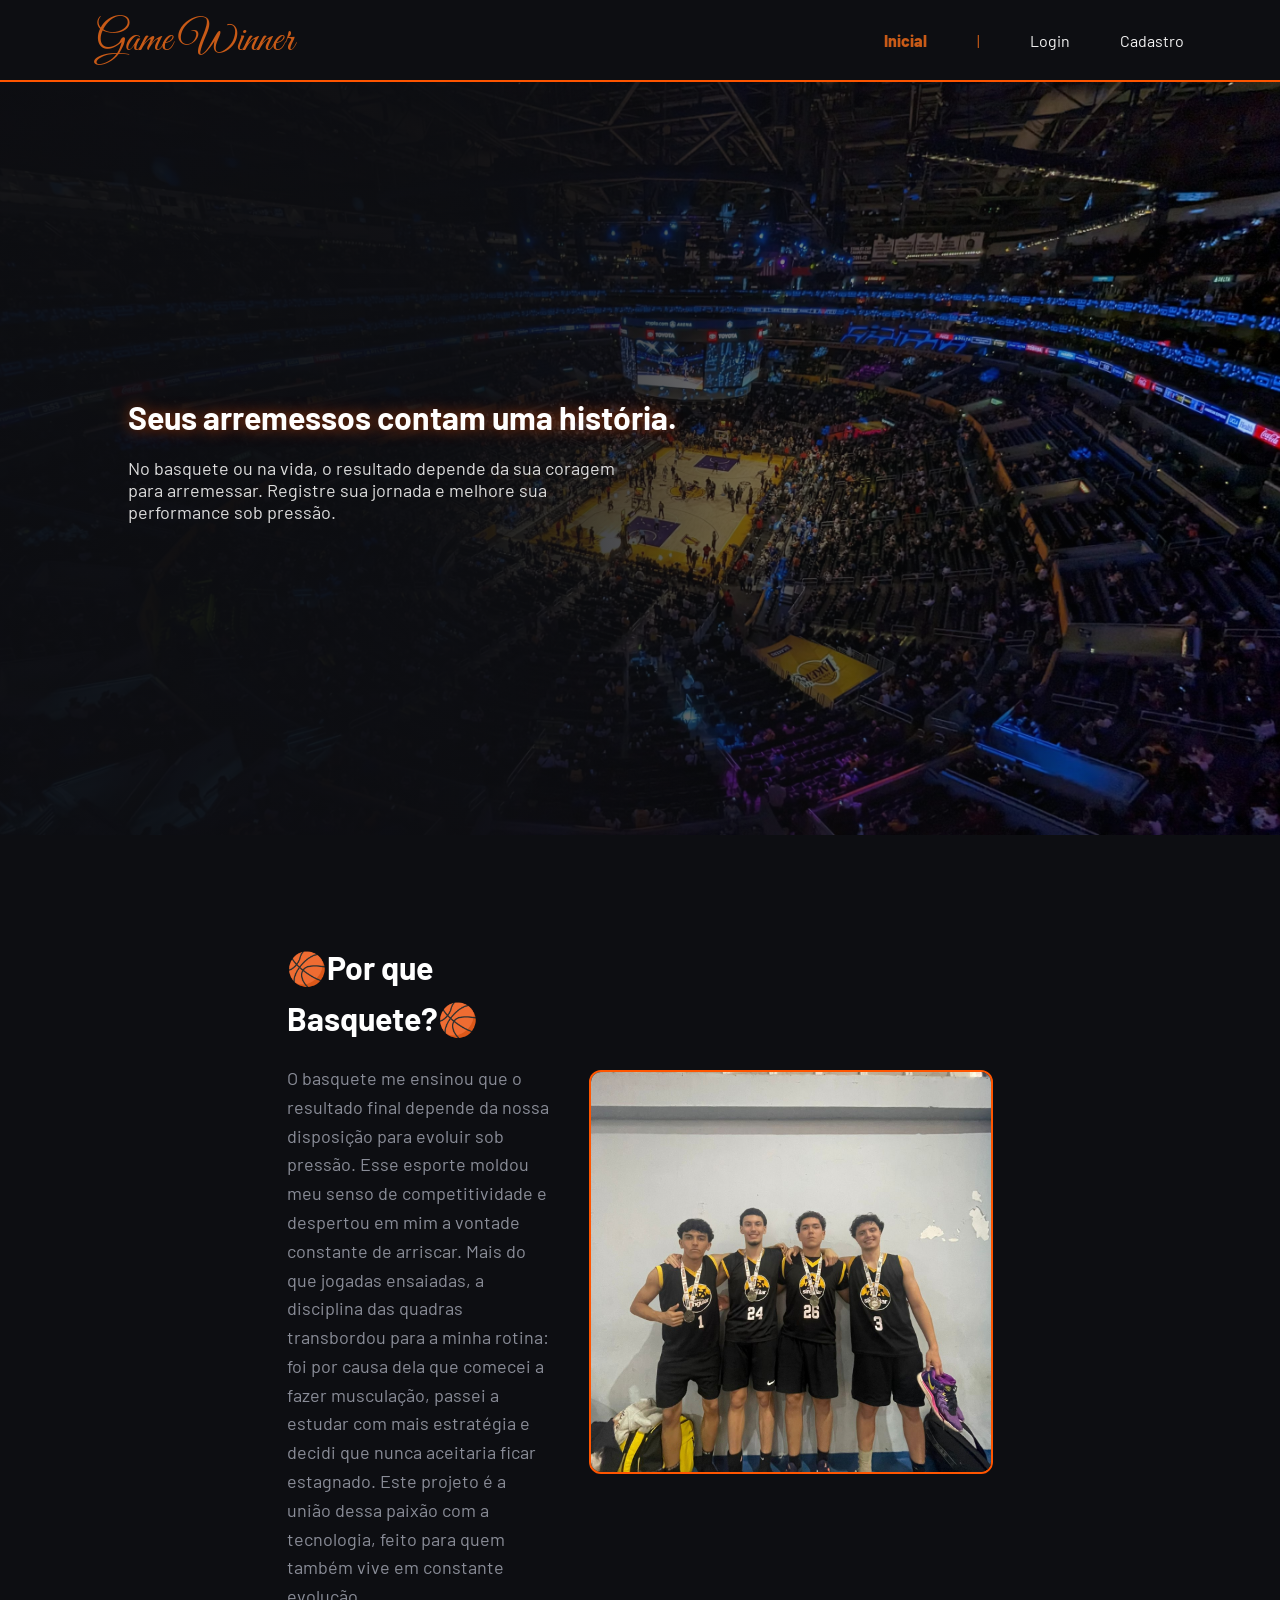
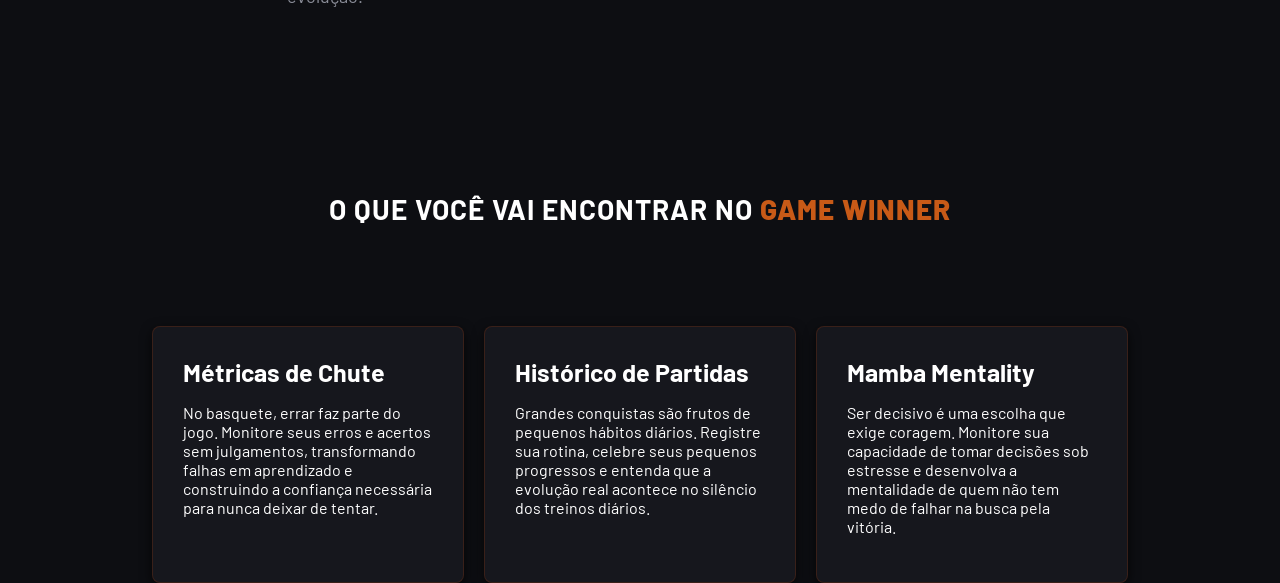
<file: web-data-viz/public/index.html>
<!doctype html>
<html lang="en">
  <head>
    <meta charset="UTF-8" />
    <meta http-equiv="X-UA-Compatible" content="IE=edge" />
    <meta name="viewport" content="width=device-width, initial-scale=1.0" />

    <title>Game Winner | Página Inicial</title>

    <script src="./js/sessao.js"></script>

    <link href="https://fonts.googleapis.com/css2?family=Great+Vibes&display=swap" rel="stylesheet">
    <link rel="stylesheet" href="./css/estilo.css" />
    <link rel="icon" href="./assets/icon/favicon2.ico" />
    <link rel="preconnect" href="https://fonts.gstatic.com" />
  </head>

  <body>
    <div class="header">
      <div class="container">
        <h1 class="titulo">Game Winner</h1>
        <ul class="navbar">
          <li class="agora">
            <span href="#">Inicial</span>
          </li>
          <li>|</li>
          <li>
            <a href="login.html">Login</a>
          </li>
          <li>
            <a href="cadastro.html">Cadastro</a>
          </li>
        </ul>
      </div>
    </div>

    <div class="banner banner-principal">
      <div class="banner-conteudo">
        <h1>Seus arremessos contam uma história.</h1>
        <p>
          No basquete ou na vida, o resultado depende da sua coragem para
          arremessar. Registre sua jornada e melhore sua performance sob
          pressão.
        </p>
      </div>
    </div>

    <div class="secao-sobre">
      <div class="container">
        <div class="sobre-conteudo">
          <div class="sobre-texto">
            <h2>🏀Por que Basquete?🏀</h2>
            <p>
              O basquete me ensinou que o resultado final depende da nossa
              disposição para evoluir sob pressão. Esse esporte moldou meu senso
              de competitividade e despertou em mim a vontade constante de
              arriscar. Mais do que jogadas ensaiadas, a disciplina das quadras
              transbordou para a minha rotina: foi por causa dela que comecei a
              fazer musculação, passei a estudar com mais estratégia e decidi
              que nunca aceitaria ficar estagnado. Este projeto é a união dessa
              paixão com a tecnologia, feito para quem também vive em constante
              evolução.
            </p>
          </div>
          <div>
            <div class="placeholder-foto">
              <img
                src="./assets/imgs/eu_baska.png"
                alt="Minha Foto"
                class="foto-perfil"
              />
            </div>
          </div>
        </div>
      </div>
    </div>

    <div class="secao-recursos">
        <h2 class="titulo-secao">O que você vai encontrar no <span class="agora">Game Winner</span> </h2>
        

        <div class="cards-container"></div>
    </div>

    <div class="cards-container">
      <div class="card card-home">
        <h2>Métricas de Chute</h2>
        <p>
          No basquete, errar faz parte do jogo. Monitore seus erros e acertos
          sem julgamentos, transformando falhas em aprendizado e construindo a
          confiança necessária para nunca deixar de tentar.
        </p>
      </div>

      <div class="card card-home">
        <h2>Histórico de Partidas</h2>
        <p>
          Grandes conquistas são frutos de pequenos hábitos diários. Registre
          sua rotina, celebre seus pequenos progressos e entenda que a evolução
          real acontece no silêncio dos treinos diários.
        </p>
      </div>

      <div class="card card-home">
        <h2>Mamba Mentality</h2>
        <p>
          Ser decisivo é uma escolha que exige coragem. Monitore sua capacidade
          de tomar decisões sob estresse e desenvolva a mentalidade de quem não
          tem medo de falhar na busca pela vitória.
        </p>
      </div>
    </div>
  </body>
</html>
</file>
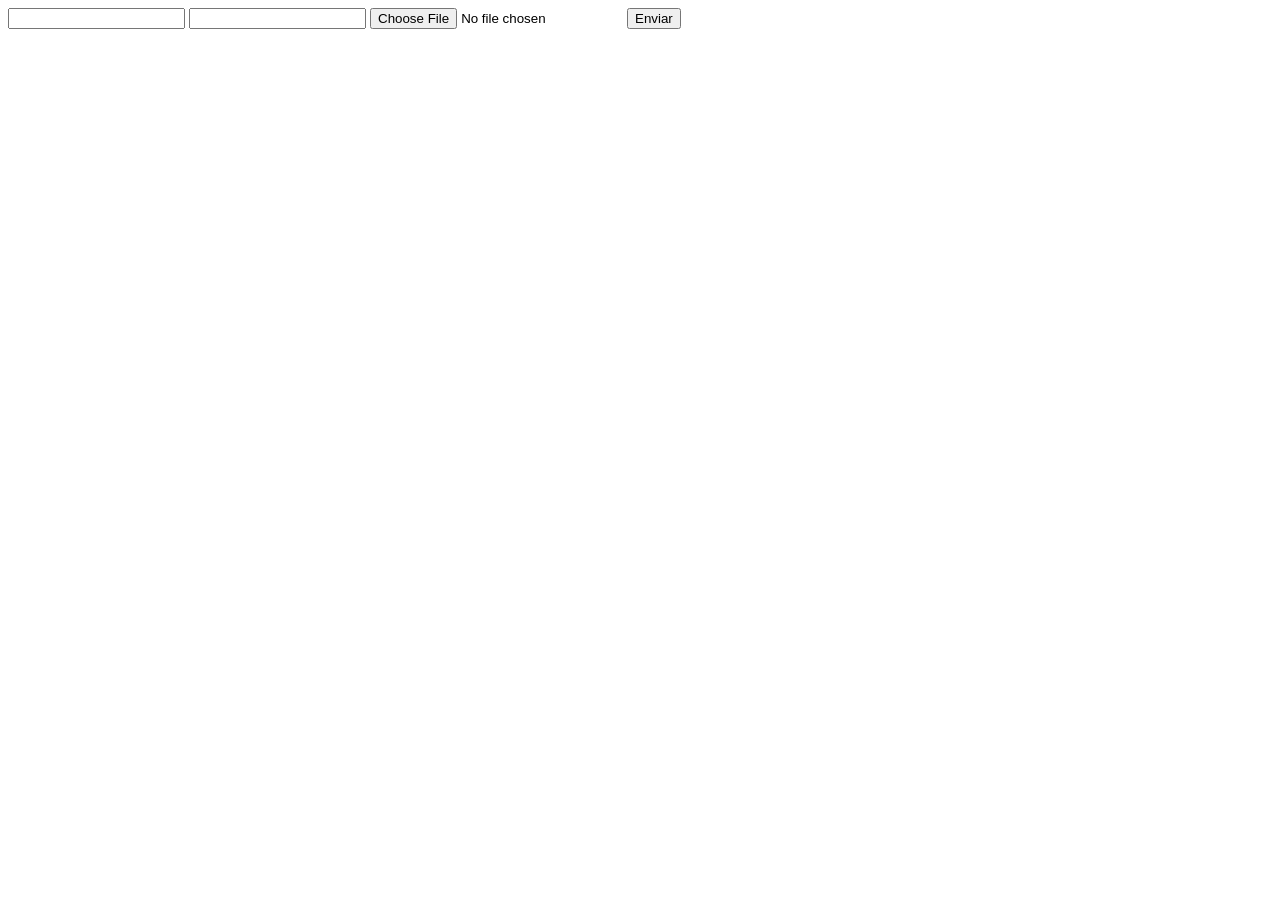
<file: web-data-viz/DOCUMENTOS_DE_APOIO/exemplo_de_upload_de_arquivo/public/index.html>
<!DOCTYPE html>
<html lang="en">

<head>
  <meta charset="UTF-8">
  <meta http-equiv="X-UA-Compatible" content="IE=edge">
  <meta name="viewport" content="width=device-width, initial-scale=1.0">
  <title>Upload</title>
</head>

<body>

  <div>
    <input name="nome" id="nome" type="text" />
    <input name="email" id="email" type="url" />
    <input name="foto" id="foto" type="file" />
    <button onclick="enviar()">Enviar</button>
  </div>

  <div id="container"></div>
</body>

</html>

<script>
  function enviar() {
    const formData = new FormData();
    formData.append('foto', foto.files[0])
    formData.append('nome', nome.value)
    formData.append('email', email.value)

    fetch("/usuarios/cadastro", {
      method: "POST",
      body: formData
    })
      .then(res => {
        window.location = "./perfil.html"
      })
      .catch(err => {
        console.log(err);
      })
  }
</script>
</file>
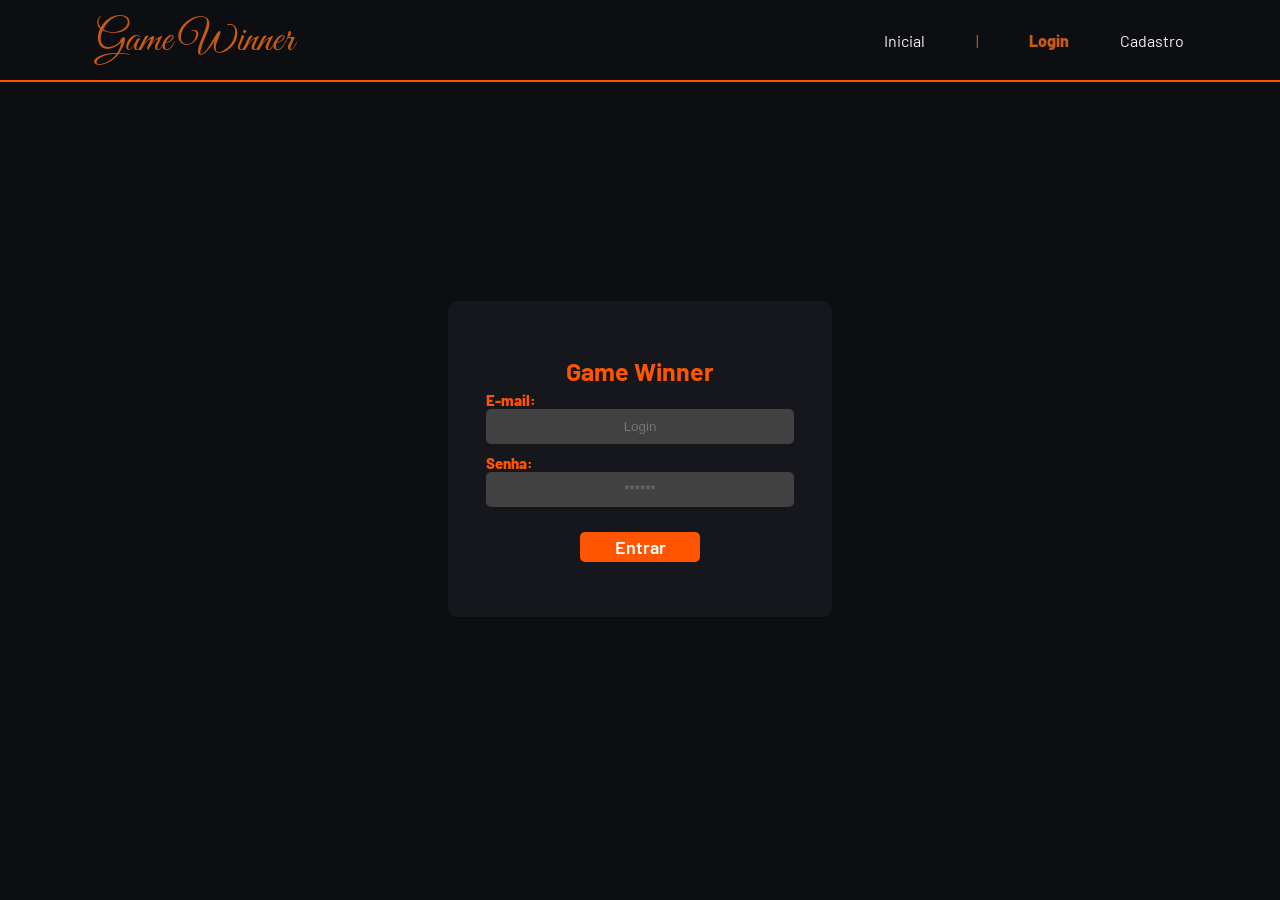
<file: web-data-viz/public/login.html>
<!DOCTYPE html>
<html lang="pt-br">

<head>
    <meta charset="UTF-8">
    <meta http-equiv="X-UA-Compatible" content="IE=edge">
    <meta name="viewport" content="width=device-width, initial-scale=1.0">

    <title>Game Winner | Login</title>

    <script src="./js/sessao.js"></script>

    <link href="https://fonts.googleapis.com/css2?family=Great+Vibes&display=swap" rel="stylesheet">
    <link rel="stylesheet" href="./css/estilo.css">
    <link rel="icon" href="./assets/icon/favicon2.ico">
    <link rel="preconnect" href="https://fonts.gstatic.com">
</head>

<body>

    <!--Header-->

    <div class="header">
        <div class="container">
            <h1 class="titulo">Game Winner</h1>
            <ul class="navbar">
                <li>
                    <a href="index.html">Inicial</a>
                </li>
                <li>|</li>
                <li class="agora">
                    <span href="#">Login</span>
                </li>
                <li>
                    <a href="cadastro.html">Cadastro</a>
                </li>
            </ul>
        </div>
    </div>


    <div class="login">
        <div class="alerta_erro">
            <div class="card_erro" id="cardErro">
                <span id="mensagem_erro"></span>
            </div>
        </div>
        <div class="container">
            <div class="card card-login-cadastro">
                <h2>Game Winner</h2>
                <div class="formulario">
                    <div class="campo">
                        <span>E-mail:</span>
                        <input id="email_input" type="text" placeholder="Login">
                    </div>
                    <div class="campo">
                        <span>Senha:</span>
                        <input id="senha_input" type="password" placeholder="******">
                    </div>
                    <button class="botao" onclick="entrar()">Entrar</button>
                </div>

                <div id="mensagem_erro2"></div>
            </div>
        </div>
    </div>

</body>

</html>

<script>


    function entrar() {

        var emailVar = email_input.value;
        var senhaVar = senha_input.value;

        if (emailVar.trim() == "" || senhaVar.trim() == "") {
    mensagem_erro2.innerHTML = "⚠️ Por favor, preencha e-mail e senha!";
    return false;
    }
    let arroba = emailVar.indexOf("@");
    let ponto_com = emailVar.lastIndexOf(".com");

    if (arroba == -1 || ponto_com == -1 || ponto_com < arroba) {
    mensagem_erro2.innerHTML = "⚠️ O formato do e-mail inserido é inválido.";
    return false;
    } else {
            setInterval(sumirMensagem, 5000)
        }

        console.log("FORM LOGIN: ", emailVar);
        console.log("FORM SENHA: ", senhaVar);

        fetch("/usuarios/autenticar", {
            method: "POST",
            headers: {
                "Content-Type": "application/json"
            },
            body: JSON.stringify({
                emailServer: emailVar,
                senhaServer: senhaVar
            })
        }).then(function (resposta) {
            console.log("ESTOU NO THEN DO entrar()!")

            if (resposta.ok) {
                console.log(resposta);

                resposta.json().then(json => {
                    console.log(json);
                    console.log(JSON.stringify(json));
                    sessionStorage.EMAIL_USUARIO = json.email;
                    sessionStorage.NOME_USUARIO = json.nome;
                    sessionStorage.ID_USUARIO = json.id;

                    setTimeout(function () {
                        window.location = "./dashboard/dashboard.html";
                        // console.log(json.id_usuario);
                    }, 1000); // apenas para exibir o loading

                });

            } else {

                console.log("Houve um erro ao tentar realizar o login!");

                resposta.text().then(texto => {
                    console.error(texto);
                    finalizarAguardar(texto);
                });
            }

        }).catch(function (erro) {
            console.log(erro);
        })

        return false;
    }

    function sumirMensagem() {
        cardErro.style.display = "none"
    }

</script>
</file>
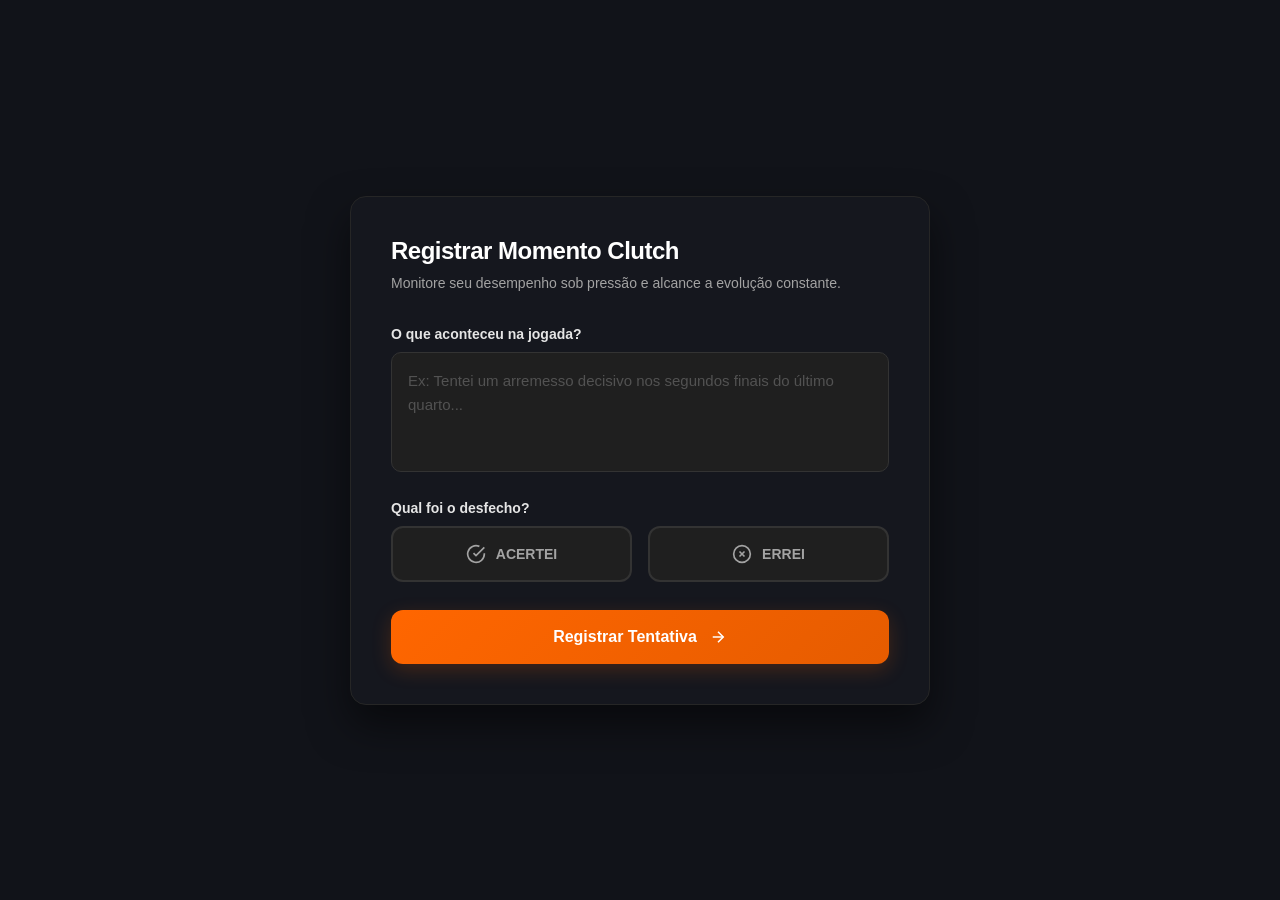
<file: web-data-viz/public/dashboard/tentativas.html>
<!DOCTYPE html>
<html lang="en">
<head>
    <meta charset="UTF-8">
    <meta name="viewport" content="width=device-width, initial-scale=1.0">
    <title>Registrar Tentativa | Game Winner</title>
    <link rel="stylesheet" href="../css/style_tentativas.css">
        <link rel="icon" href="../assets/icon/game_winner.png">
            <link rel="shortcut icon" href="../assets/icon/favicon2.ico" type="image/x-icon">

</head>
<body>
    <div class="container">
        <div class="card-questionario">
            <div class="card-header">
                <h2>Registrar Momento Clutch</h2>
                <p>Monitore seu desempenho sob pressão e alcance a evolução constante.</p>
            </div>

            <div class="campo">
                <label for="ipt_descricao">O que aconteceu na jogada?</label>
                <textarea id="ipt_descricao" placeholder="Ex: Tentei um arremesso decisivo nos segundos finais do último quarto..."></textarea>
            </div>

            <div class="campo">
                <label>Qual foi o desfecho?</label>
                <div class="botoes-resultado">
                    <button type="button" class="btn-acerto" onclick="selecionar('Acertou')">
                        <svg width="20" height="20" fill="none" stroke="currentColor" stroke-width="2" viewBox="0 0 24 24"><path d="M22 11.08V12a10 10 0 1 1-5.93-9.14"></path><path d="M22 4L12 14.01l-3-3"></path></svg>
                        ACERTEI
                    </button>
                    <button type="button" class="btn-erro" onclick="selecionar('Errou')">
                        <svg width="20" height="20" fill="none" stroke="currentColor" stroke-width="2" viewBox="0 0 24 24"><circle cx="12" cy="12" r="10"></circle><line x1="15" y1="9" x2="9" y2="15"></line><line x1="9" y1="9" x2="15" y2="15"></line></svg>
                        ERREI
                    </button>
                </div>
            </div>

            <div id="mensagem_erro" class=""></div>

            <button onclick="registrarTentativa()" class="btn-enviar">
                Registrar Tentativa
                <svg width="18" height="18" fill="none" stroke="currentColor" stroke-width="2" viewBox="0 0 24 24"><line x1="5" y1="12" x2="19" y2="12"></line><polyline points="12 5 19 12 12 19"></polyline></svg>
            </button>
        </div>
    </div>
</body>
</html>
<script>
    let resultado_escolhido = "";
    
    function selecionar(valor) {
    resultado_escolhido = valor;

    const btn_acerto = document.querySelector(".btn-acerto");
    const btn_erro = document.querySelector(".btn-erro");

    if (valor === "Acertou") {

        btn_acerto.classList.add("active");
        btn_erro.classList.remove("active");

    } else if (valor === "Errou") {

        btn_erro.classList.add("active");
        btn_acerto.classList.remove("active");
        }
    }
    
    function registrarTentativa() {
    let descricao_tentativa = ipt_descricao.value;

    if (descricao_tentativa.trim() == '') {
        mensagem_erro.innerHTML = '⚠️ Por favor, preencha o campo da descrição!'
        return false;
    }

    if (resultado_escolhido == "") {
        mensagem_erro.innerHTML = '⚠️ Por favor, selecione um resultado (Acerto/Erro) antes de registrar!';
        return false;
    }

    fetch("/tentativas/cadastrar", {
        method: "POST",
        headers: { "Content-Type": "application/json" },

        body: JSON.stringify({

        descricao: descricao_tentativa,
        resultado: resultado_escolhido,
        id_usuario: sessionStorage.ID_USUARIO
        
    }),

    }).then(resposta => {
        if (resposta.ok) {
            alert("Tentativa registrada com sucesso!");
            window.location = "dashboard.html";
        }
    });
}
</script>
</file>
<file: web-data-viz/public/css/estilo.css>
@import url('https://fonts.googleapis.com/css2?family=Barlow:ital,wght@0,100;0,200;0,300;0,400;0,500;0,600;0,700;0,800;0,900;1,100;1,200;1,300;1,400;1,500;1,600;1,700;1,800;1,900&display=swap');

body {
  margin: 0;
  padding: 0;
  font-family: 'Barlow', 'Segoe UI', 'Segoe UI', Tahoma, Geneva, Verdana, sans-serif;
  background-color: #0d0e12;
}

:root {
  --tamanho-header: 80px;
  --tamanho-banner: calc(100vh - var(--tamanho-header) - var(--tamanho-footer) - 2px);
  --tamanho-simulador: calc(100vh - var(--tamanho-header) - var(--tamanho-footer) - 2px);
  --tamanho-login: calc(100vh - var(--tamanho-header) - var(--tamanho-footer) - 2px);
  --tamanho-footer: 65px;
}

.container {
  display: flex;
  width: 60%;
  margin: auto;
}

.header {
  height: var(--tamanho-header);
  border-bottom: 2px solid #FF5500;
}

.header .container {
  justify-content: space-between;
  width: 85%;
  align-items: center;
  height: 100%;
}

.header a {
  text-decoration: none;
  color: #F2F2F2;
}

.agora {
  color: #C85A17;
  font-weight: 800;
}

.navbar {
  width: 300px;
  display: flex;
  align-items: center;
  justify-content: space-between;
  list-style: none;
  color: #C85A17;
}

.titulo {
  color: #C85A17;
  width: fit-content;
  font-weight: 500;
  font-family: "Great Vibes", cursive;
  font-size: 42px;
}

.header h1 {
  margin: 0;
}

/* BANNER */

.banner{
    min-height: var(--tamanho-banner);
    display:flex;
    align-items:center;
    color:white;
    padding-left:10%;
}

.banner .container {
  justify-content: center;
  align-items: center;
  height: 100%;
}

.banner .container p {
  width: 50%;
  margin: 0;
  padding: 0;
  font-size: 36px;
}

.banner .container span {
  font-weight: 800;
}

/* MISSÃO VISÃO VALORES */

.social {
  background-color: #0d0e12;
  display: flex;
}

.social .container {
  justify-content: center;
}

.box img {
  width: 170px;
}

.social .container .boxes {
  display: flex;
  justify-content: space-between;
  width: 100%;
  padding: 30px 0;
}

.social p {
  text-align: center;
}

.box {
  display: flex;
  flex-direction: column;
  align-items: center;
}

/* FOOTER */

.footer {
  background-color: #32b9cd;
  height: 100px;
  color: #fff;
  display: flex;
  font-size: 15px;
}

.footer .container {
  justify-content: center;
  text-align: center;
}

.footer .container .version {
  font-size: 12px;
}

/* LOGIN */

.login {
  height: var(--tamanho-login);
  background-color: #0d0e12;
  background-size: cover;
}

.login .container {
  justify-content: center;
  align-items: center;
  height: 100%;
}

.card-login-cadastro {
  width: 50%;
  background-color: #16171d;
  border-radius: 10px;
  display: flex;
  align-items: center;
  justify-content: space-evenly;
  color: #FF5500;
  flex-direction: column;
  height: fit-content;
  padding: 55px 0;
}

.card h2 {
  margin: 0;
  font-size: 25px;
}

.formulario {
  display: flex;
  height: 90%;
  width: 80%;
  justify-content: space-around;
  flex-direction: column;
}

.formulario span {
  font-size: 15px;
  font-weight: 800;
}

.formulario input {
  background-color: #414141;
  text-align: center;
  border-radius: 5px;
  margin: 0;
  border: none;
}

.formulario select {
  background-color: white;
  color: gray;
  height: 36px;
  text-align: center;
  border-radius: 10px;
  margin: 0;
}

.campo {
  display: flex;
  flex-direction: column;
  justify-content: start;
  padding: 5px 0;
}

.botao {
  cursor: pointer;
  font-family: "Barlow", sans-serif;
  border: 0;
  border-radius: 5px;
  font-weight: 600;
  font-size: 18px;
  color: #fff;
  background-color: #FF5500;
  width: 120px;
  height: 30px;
  align-self: center;
  margin-top: 20px;
}

.loading-div {
  width: 50px;
  display: none;
}

.loading-div img {
  height: 50px;
  width: 50px;
}

#div_erros_login {
  display: none
}

/* FORMULARIO */

.alerta_erro{
  display: flex;
  justify-content: flex-end;
}

.card_erro {
  display: none;
  background-color: #fff;
  color: black;
  width: 230px;
  position: fixed;
  border-radius: 4px;
  border: #FF5500 3px solid;
  padding: 10px;
  margin-right: 10%;
}

.card_erro #mensagem_erro{
  font-weight: 500;
  font-size: 20px;
}

.formulario .tipo_campo {
  font-size: 20px;
  font-weight: 600 !important;
}

.formulario {
  display: flex;
  flex-direction: column;
}

input {
  margin-bottom: 10px;
  /* border: 2px solid #32b9cd; */
  padding: 10px;
  text-align: center;
  border-radius: 10px;
}

.btn {
  font-family: "Barlow", sans-serif;
  border: 0;
  border-radius: 5px;
  font-weight: 600;
  font-size: 18px;
  padding: 10px 15px;
  color: white;
  background-color: #ED145B;
  width: 120px;
  align-self: center;
  margin-top: 5px;
}

.loading-div {
  width: 50px;
  margin: auto;
  display: none;
}

.loading-div img {
  height: 50px;
  width: 50px;
}

.nada {
  display: flex;
  justify-content: space-between;
  align-items: center;
  width: 80%;
  margin: 0 auto;
}

.banner-principal {
  background-image:
    linear-gradient(
      90deg,
      rgba(13, 14, 18, 0.95) 35%,
      rgba(13, 14, 18, 0.4) 70%,
      rgba(13, 14, 18, 0) 100%
    ),
    url("../assets/imgs/imagem_arena.avif");
  background-size: cover;
  background-position: center;
  background-repeat: no-repeat;
}

.banner h1 {
  color: #FFFFFF;
  text-shadow: 0px 0px 15px rgba(255, 85, 0, 0.6);
}

.banner p {
  font-size: 18px;
  max-width: 500px;
  color: #dddddd;
}

.secao-sobre {
  padding: 80px 0;
  background-color: #0d0e12;
  gap: 14px;
}

.sobre-conteudo {
  display: flex;
  gap: 40px;
  align-items: center;
  justify-content: space-between;
  padding: 0 4%;
}

.sobre-texto {
  color: #8a8d98;
  font-size: 18px;
  line-height: 1.6;
  max-width: 600px;
}

.sobre-texto h2 {
  color: #FFFFFF;
  font-size: 32px;
  margin-bottom: 20px;
}

.sobre-texto p {
  color: #8a8d98;
  font-size: 18px;
  line-height: 1.6;
}

.placeholder-foto {
  width: 400px;
  height: 400px;
  background-color: #16171d;
  border: 2px solid #FF5500;
  border-radius: 12px;
  overflow: hidden;
  display: flex;
  align-items: center;
  justify-content: center;
}

.foto-perfil {
  width: 100%;
  height: 100%;
  object-fit: cover;
}

.titulo-secao {
  font-size: 28px;
  color: #FFFFFF;
  margin-bottom: 40px;
  text-transform: uppercase;
  letter-spacing: 1px;
  text-align: center;
}

.secao-recursos {
  padding: 60px 0;
  background-color: #0d0e12;
  text-align: center;
}

.cards-container {
  display: flex;
  justify-content: center;
  gap: 20px;
  flex-wrap: wrap;
}


.card-home {
  background-color: #16171d;
  border: 1px solid rgba(255, 85, 0, 0.15);
  padding: 30px;
  width: 250px;
  border-radius: 8px;
  box-shadow: 0 4px 12px rgba(0, 0, 0, 0.7);
  color: white;
}

@keyframes bell {
  0%   {transform: rotate(25deg)}
  25%  {transform: rotate(-25deg)}
  50%  {transform: rotate(25deg)}
  75%  {transform: rotate(-25deg)}
  100% {transform: rotate(25deg)}
}
</file>
<file: web-data-viz/public/css/style_tentativas.css>
* {
    margin: 0;
    padding: 0;
    box-sizing: border-box;
    font-family: 'Inter', sans-serif;
}

body {
    background-color: #111319;
    color: #ffffff;
    min-height: 100vh;
    display: flex;
    justify-content: center;
    align-items: center;
    padding: 20px;
}

.container {
    width: 100%;
    max-width: 580px;
}

.card-questionario {
    background-color: #15171e;
    border: 1px solid #262626;
    border-radius: 16px;
    padding: 40px;
    box-shadow: 0 20px 40px rgba(0, 0, 0, 0.5);
    transition: transform 0.3s ease, border-color 0.3s ease;
}

.card-header {
    margin-bottom: 32px;
}

.card-header h2 {
    font-size: 24px;
    font-weight: 700;
    color: #ffffff;
    margin-bottom: 8px;
    letter-spacing: -0.5px;
}

.card-header p {
    font-size: 14px;
    color: #a3a3a3;
    line-height: 1.5;
}

.campo {
    margin-bottom: 28px;
    display: flex;
    flex-direction: column;
    gap: 10px;
}

.campo label {
    font-size: 14px;
    font-weight: 600;
    color: #e5e5e5;
}

/* Caixa de Texto Customizada */
.campo textarea {
    background-color: #1f1f1f;
    border: 1px solid #333333;
    border-radius: 10px;
    color: #ffffff;
    padding: 16px;
    font-size: 15px;
    line-height: 1.6;
    resize: none;
    height: 120px;
    outline: none;
    transition: all 0.2s ease;
}

.campo textarea::placeholder {
    color: #525252;
}

.botoes-resultado {
    display: grid;
    grid-template-columns: 1fr 1fr;
    gap: 16px;
}

.botoes-resultado button {
    background-color: #1f1f1f;
    border: 2px solid #333333;
    border-radius: 12px;
    color: #a3a3a3;
    padding: 16px 20px;
    font-size: 14px;
    font-weight: 700;
    cursor: pointer;
    display: flex;
    align-items: center;
    justify-content: center;
    gap: 10px;
    transition: all 0.2s cubic-bezier(0.4, 0, 0.2, 1);
}

.botoes-resultado button:hover {
    color: #ffffff;
    transform: translateY(-2px);
}

.btn-acerto:hover {
    border-color: #22c55e;
    background-color: rgba(34, 197, 94, 0.05);
}

.btn-erro:hover {
    border-color: #ef4444;
    background-color: rgba(239, 68, 68, 0.05);
}

.btn-acerto.active {
    background-color: #22c55e;
    border-color: #22c55e;
    color: #ffffff;
    box-shadow: 0 8px 20px rgba(34, 197, 94, 0.3);
}

.btn-erro.active {
    background-color: #ef4444;
    border-color: #ef4444;
    color: #ffffff;
    box-shadow: 0 8px 20px rgba(239, 68, 68, 0.3);
}
.btn-enviar {
    width: 100%;
    background: linear-gradient(135deg, #ff6600 0%, #e65c00 100%);
    border: none;
    border-radius: 12px;
    color: #ffffff;
    padding: 18px;
    font-size: 16px;
    font-weight: 700;
    cursor: pointer;
    display: flex;
    align-items: center;
    justify-content: center;
    gap: 12px;
    box-shadow: 0 6px 20px rgba(255, 102, 0, 0.2);
    transition: all 0.25s ease;
    margin-top: 10px;
}

.btn-enviar:hover {
    background: linear-gradient(135deg, #ff751a 0%, #f56300 100%);
    transform: translateY(-2px);
    box-shadow: 0 8px 25px rgba(255, 102, 0, 0.35);
}

.mensagem-feedback {
    min-height: 0;
    opacity: 0;
    transform: translateY(-8px);
    border-radius: 8px;
    font-size: 14px;
    font-weight: 500;
    transition: all 0.3s ease;
}

/* Caixa Vermelha para Erro */
.mensagem-feedback.error {
    opacity: 1;
    transform: translateY(0);
    background-color: rgba(239, 68, 68, 0.1);
    border-left: 4px solid #ef4444;
    color: #fca5a5;
    padding: 14px 16px;
    margin-bottom: 24px;
}

.mensagem-feedback.success {
    opacity: 1;
    transform: translateY(0);
    background-color: rgba(34, 197, 94, 0.1);
    border-left: 4px solid #22c55e;
    color: #86efac;
    padding: 14px 16px;
    margin-bottom: 24px;
}
</file>
